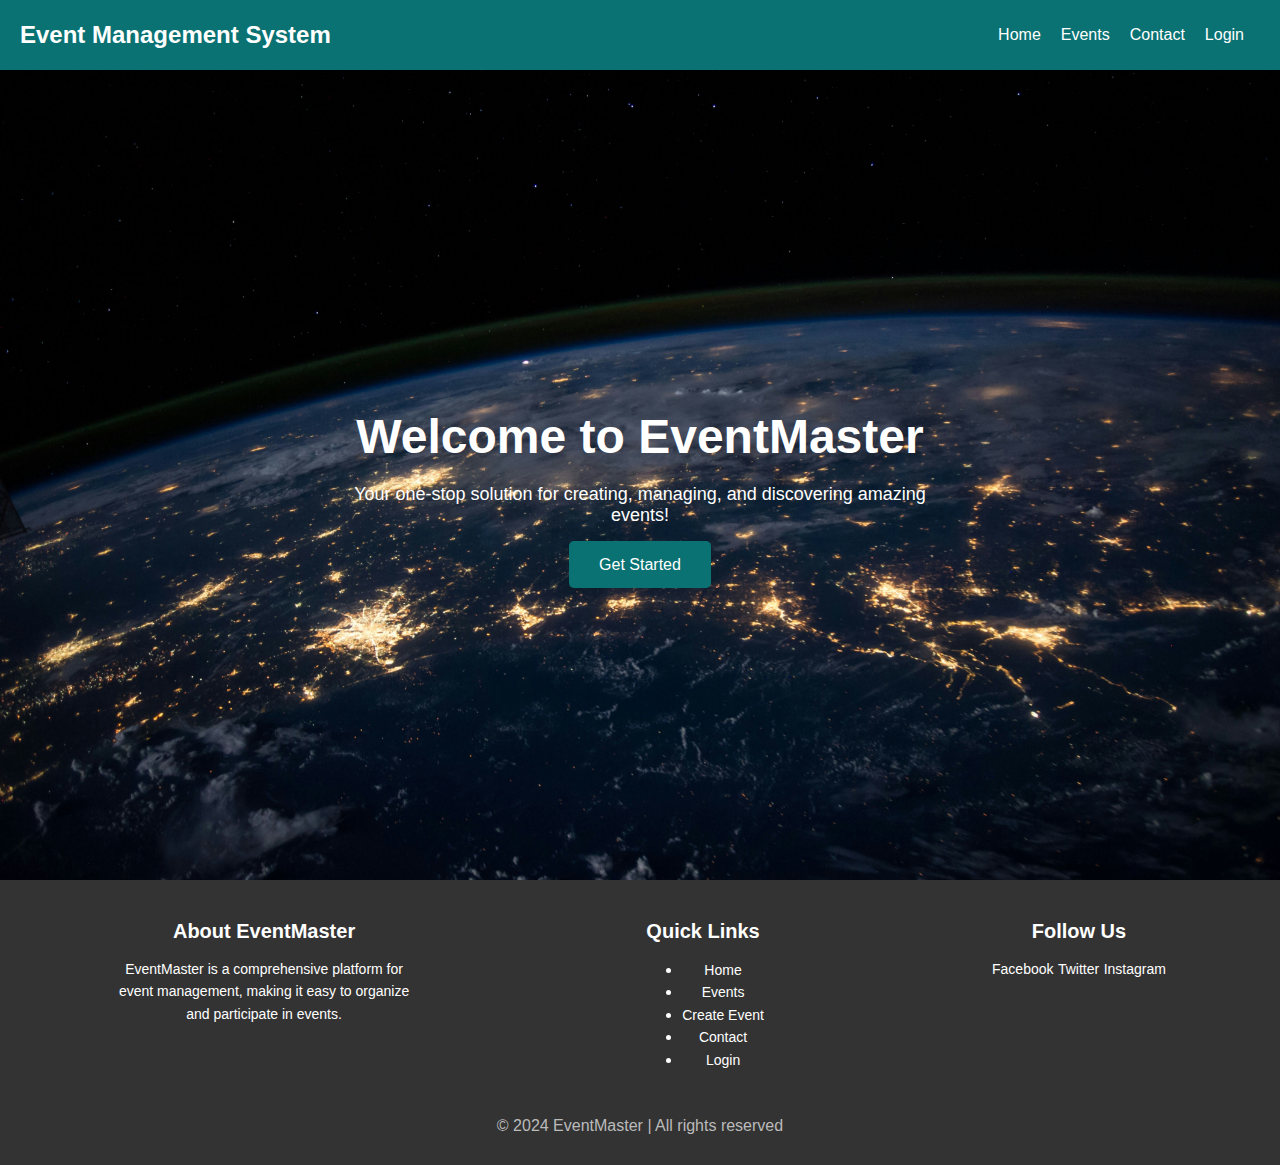
<file: public/index.html>
<!DOCTYPE html>
<html lang="en">
<head>
    <meta charset="UTF-8">
    <meta name="viewport" content="width=device-width, initial-scale=1.0">
    <title>Event Management System</title>
    <link rel="stylesheet" href="style.css">
</head>
<body>
    <!-- Navigation Bar -->
    <nav class="navbar">
        <div class="logo">
            <a href="#">Event Management System</a>
        </div>
        <ul class="nav-links">
            <li><a href="#">Home</a></li>
            <li><a href="./pages/eventDiscovery.html">Events</a></li>
            <!-- <li><a href="./pages/createEvent.html">Create Event</a></li>
            <li><a href="./pages/eventDashboard.html">Dashboard</a></li> -->
            <li><a href="#">Contact</a></li>
            <li><a href="./pages/login.html">Login</a></li>
        </ul>
    </nav>

    <!-- Main Content -->
    <header class="hero-section">
        <div class="hero-text">
            <h1>Welcome to EventMaster</h1>
            <p>Your one-stop solution for creating, managing, and discovering amazing events!</p>
            <a href="./pages/eventDiscovery.html" class="cta-button">Get Started</a>
        </div>
    </header>

    <!-- Footer -->
    <footer class="footer">
        <div class="footer-content">
            <div class="footer-section about">
                <h3>About EventMaster</h3>
                <p>EventMaster is a comprehensive platform for event management, making it easy to organize and participate in events.</p>
            </div>
            <div class="footer-section links">
                <h3>Quick Links</h3>
                <ul>
                    <li><a href="#">Home</a></li>
                    <li><a href="#">Events</a></li>
                    <li><a href="#">Create Event</a></li>
                    <li><a href="#">Contact</a></li>
                    <li><a href="#">Login</a></li>
                </ul>
            </div>
            <div class="footer-section social">
                <h3>Follow Us</h3>
                <a href="#">Facebook</a>
                <a href="#">Twitter</a>
                <a href="#">Instagram</a>
            </div>
        </div>
        <div class="footer-bottom">
            &copy; 2024 EventMaster | All rights reserved
        </div>
    </footer>
</body>
</html>
</file>
<file: public/style.css>
/* General Styles */
body {
    margin: 0;
    font-family: Arial, sans-serif;
    background-color: #f4f4f4;
    color: #333;
}

/* Navigation Bar */
.navbar {
    display: flex;
    justify-content: space-between;
    align-items: center;
    background-color: #0A7273;
    padding: 15px 20px;
    position: sticky;
    top: 0;
    z-index: 1000;
    height: 2.5rem;
}

.navbar .logo a {
    color: white;
    font-size: 24px;
    text-decoration: none;
    font-weight: bold;
}

.navbar .nav-links {
    list-style-type: none;
    margin: 0;
    padding: 0;
    display: flex;
    margin-right: 1rem;
}

.navbar .nav-links li {
    margin-left: 20px;
}

.navbar .nav-links a {
    color: white;
    text-decoration: none;
    font-size: 16px;
}

.navbar .nav-links a:hover {
    color: #ff6347;
}

/* Hero Section */
.hero-section {
    background-image: url('./assets/nasa-Q1p7bh3SHj8-unsplash.jpg');
    background-size: cover;
    background-position: center;
    height: 90vh;
    display: flex;
    justify-content: center;
    align-items: center;
    color: white;
    text-align: center;
}

.hero-section .hero-text {
    max-width: 600px;
}

.hero-section h1 {
    font-size: 48px;
    margin-bottom: 20px;
}

.hero-section p {
    font-size: 18px;
    margin-bottom: 30px;
}

.cta-button {
    padding: 15px 30px;
    background-color: #0A7273;
    color: white;
    text-decoration: none;
    font-size: 16px;
    border-radius: 5px;
    transition: background-color 0.3s ease;
}

.cta-button:hover {
    background-color: #0a7173b8;
}

/* Footer */
.footer {
    background-color: #333;
    color: white;
    padding: 20px 0;
    text-align: center;
}

.footer-content {
    display: flex;
    justify-content: space-around;
    margin-bottom: 20px;
}

.footer-section {
    max-width: 300px;
}

.footer-section h3 {
    font-size: 20px;
    margin-bottom: 15px;
}

.footer-section p, .footer-section a {
    font-size: 14px;
    color: white;
    text-decoration: none;
    line-height: 1.6;
}

.footer-section a:hover {
    text-decoration: underline;
}

.footer-bottom {
    /* background-color: #222; */
    color: #bbb;
    padding: 10px 0;
}
</file>
